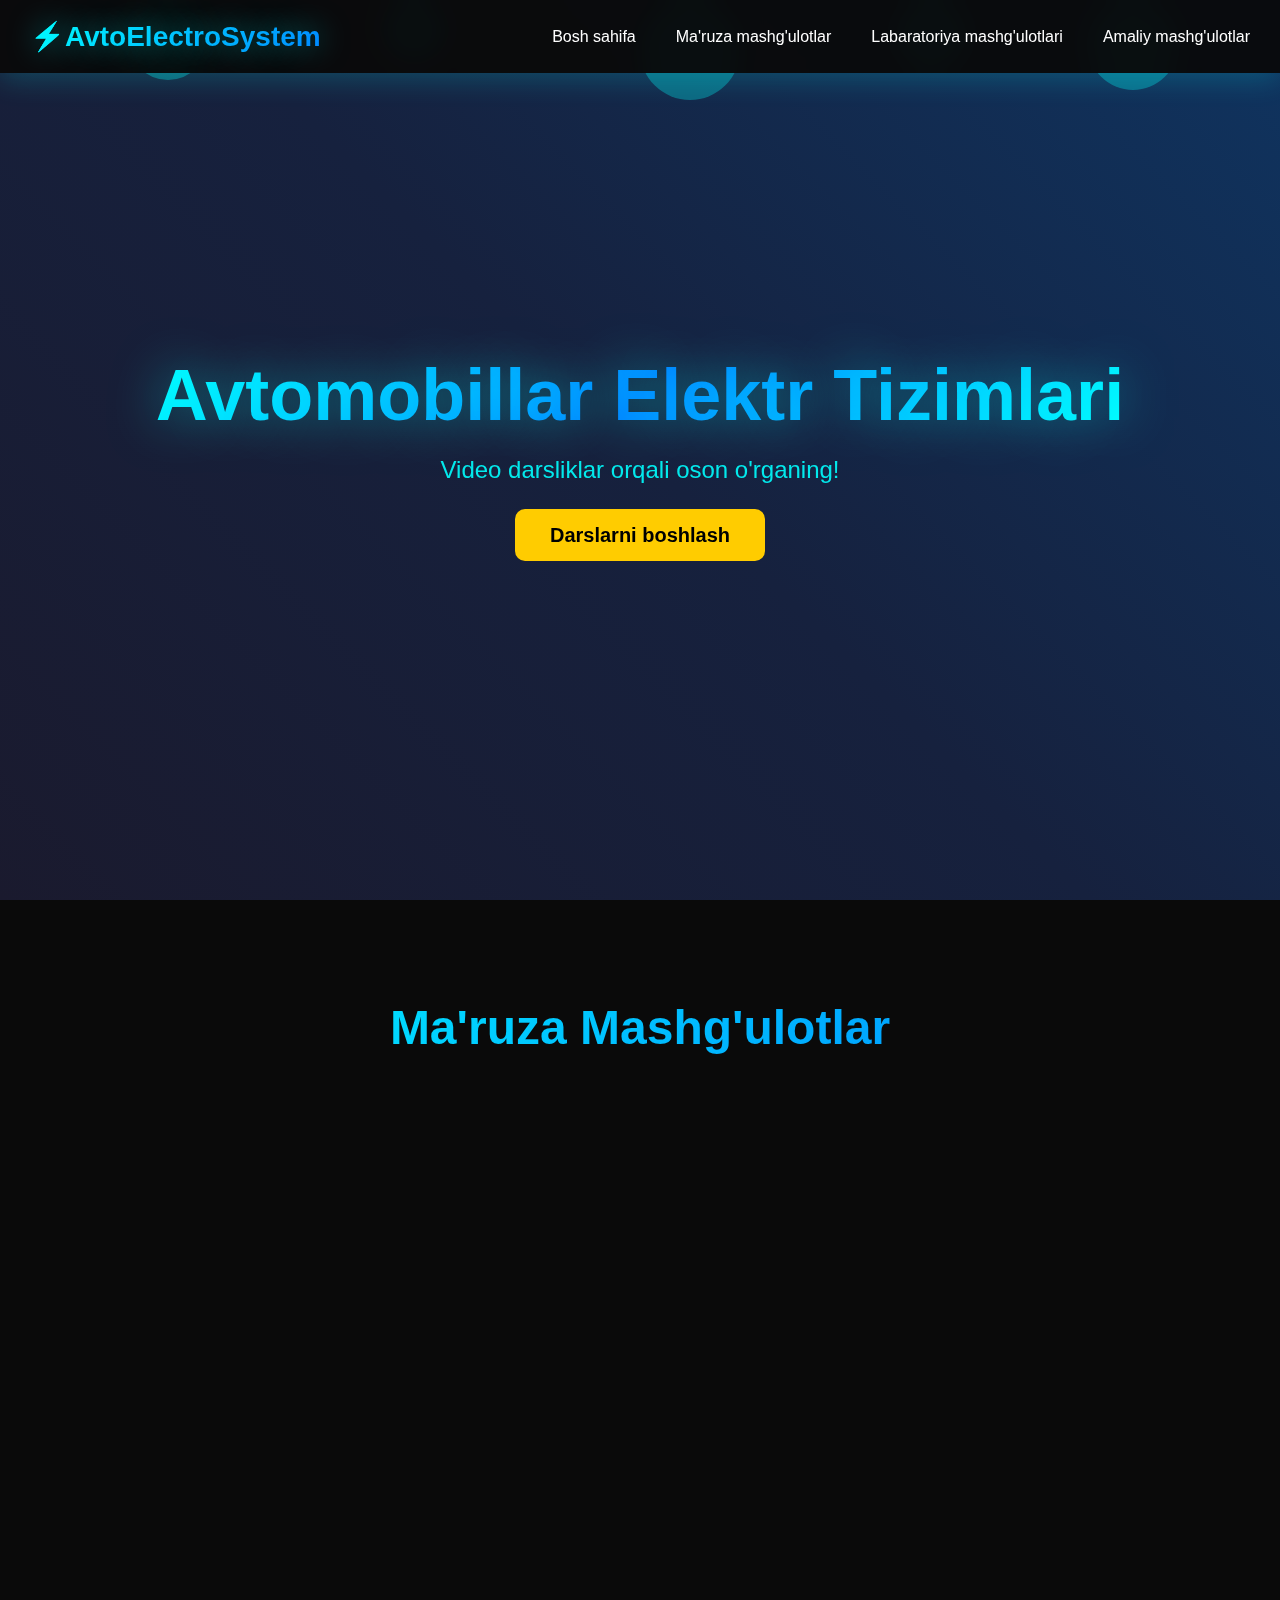
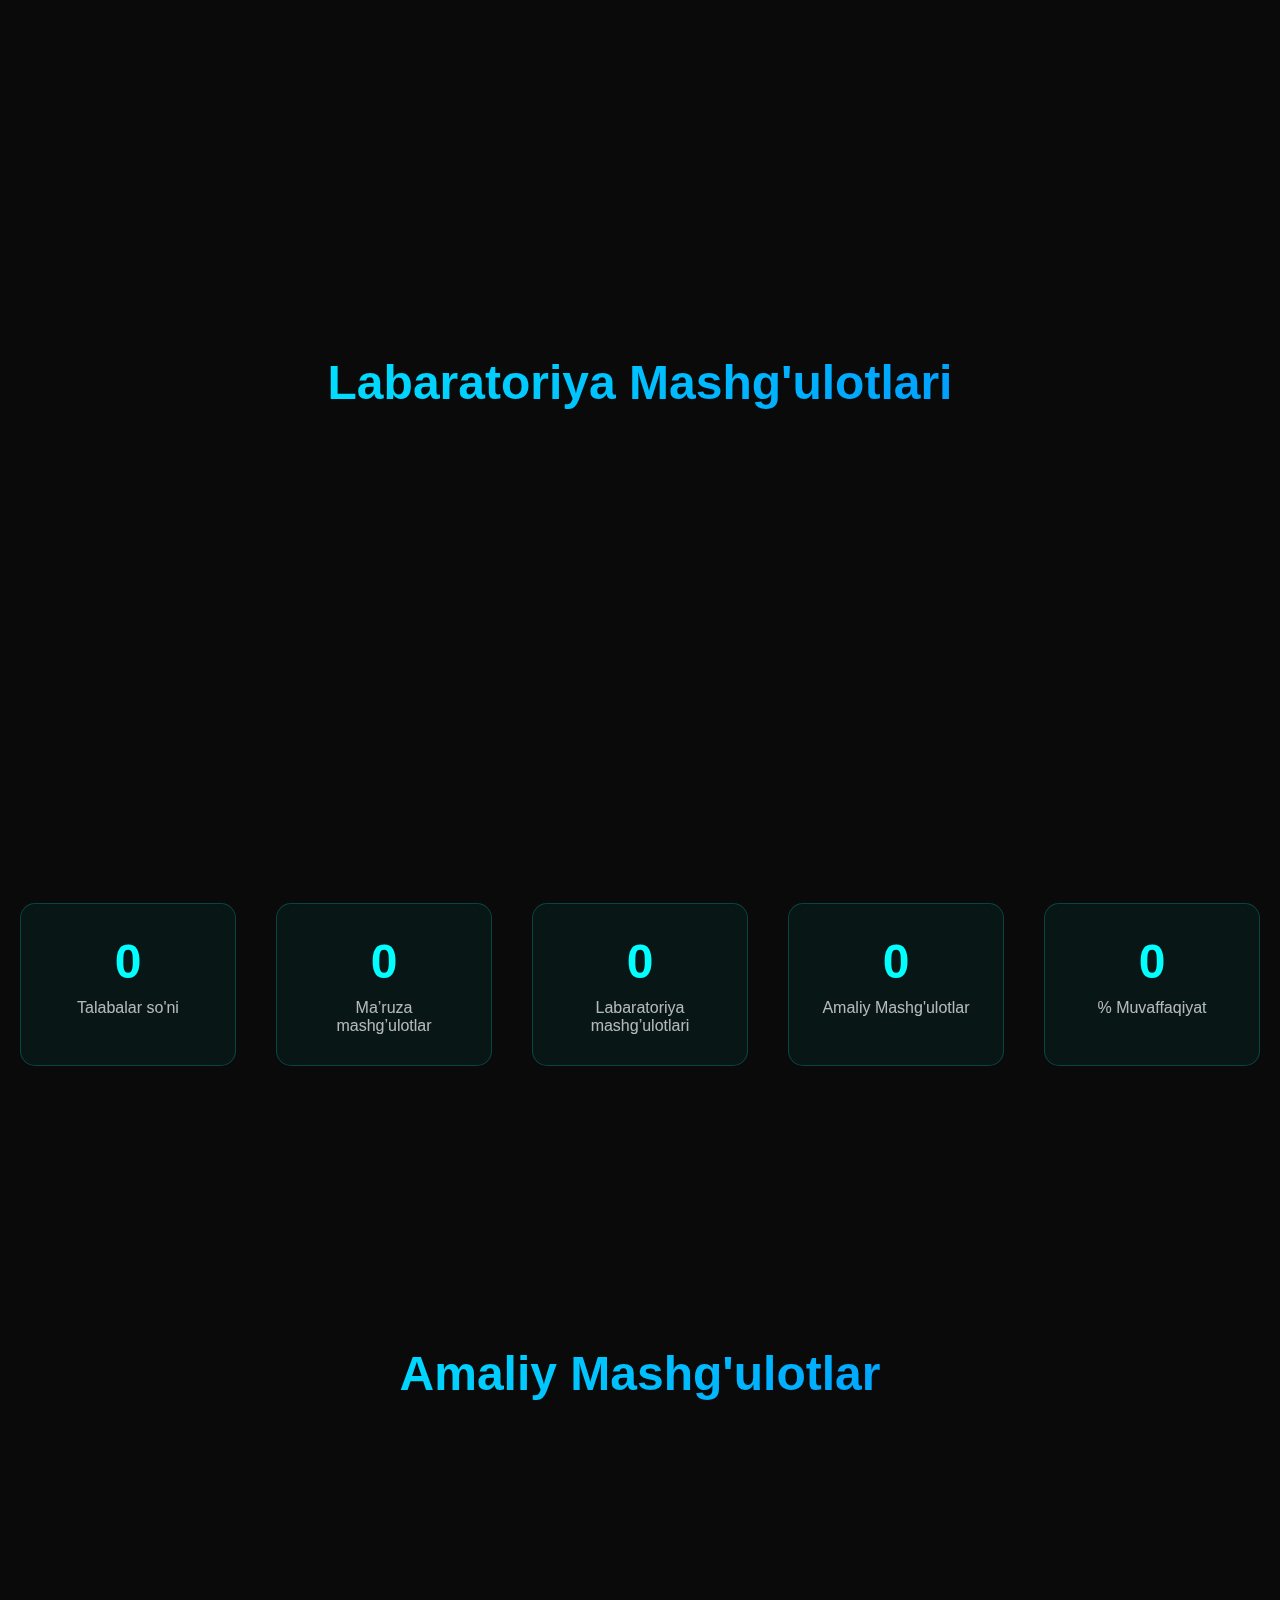
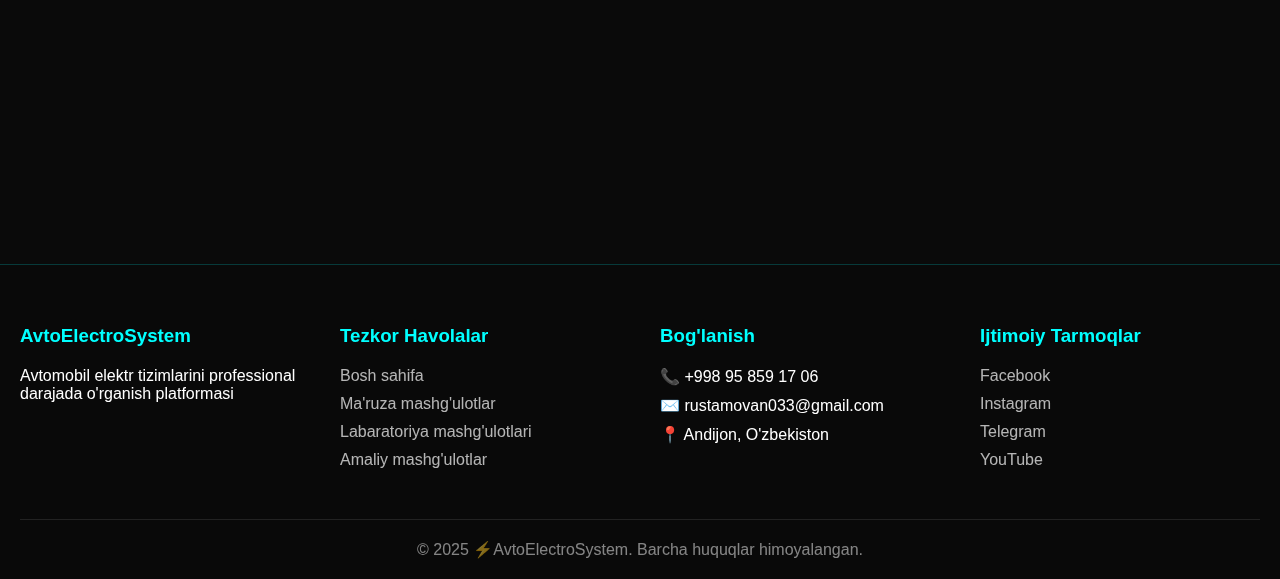
<file: index.html>
<!DOCTYPE html>
<html lang="uz">
<head>
    <meta charset="UTF-8">
    <meta name="viewport" content="width=device-width, initial-scale=1.0">
    <title>Avtomobillar Elektr Tizimlari</title>
    <link rel="stylesheet" href="style.css">
    <link rel="icon" href="data:image/svg+xml,
<svg xmlns='http://www.w3.org/2000/svg' viewBox='0 0 100 100'>
<text y='.9em' font-size='90'>⚡</text>
</svg>">

</head>
<body>
    <!-- Animated Background -->
    <div class="animated-bg">
        <div class="particle"></div>
        <div class="particle"></div>
        <div class="particle"></div>
        <div class="particle"></div>
        <div class="particle"></div>
    </div>

    <!-- Navigation -->
    <nav>
        <div class="nav-container">
            <div class="logo">⚡AvtoElectroSystem</div>
            <ul class="nav-links">
                <li><a href="index.html">Bosh sahifa</a></li>
                <li><a href="maruza.html">Ma'ruza mashg'ulotlar</a></li>
                <li><a href="lab.html">Labaratoriya mashg'ulotlari</a></li>
                <li><a href="practice.html">Amaliy mashg'ulotlar</a></li>
            </ul>
        </div>
    </nav>

    <!-- Hero Section -->
    <section id="home" class="hero">
        <div class="hero-content">
            <h1>Avtomobillar Elektr Tizimlari</h1>
            <p>Video darsliklar orqali oson o'rganing!</p>
            <a href="maruza.html" class="go-btn">Darslarni boshlash</a>
        </div>
    </section>

    <!-- Main Courses -->
    <section id="courses" class="section">
        <h2 class="section-title">Ma'ruza Mashg'ulotlar</h2>
        <div class="cards-grid">
            <div class="card">
                <div class="card-icon">🔋</div>
                <h3>Akkumulyator Tizimlari</h3>
                <p>Akkumulyatorlar, zaryadlash tizimlari va ularning ishlash printsiplari haqida batafsil ma'lumot</p>
            </div>
            <div class="card">
                <div class="card-icon">💡</div>
                <h3>Yoritish Tizimlari</h3>
                <p>Far, stop-signal, povоrot signallari va boshqa yoritish elementlarining tuzilishi</p>
            </div>
            <div class="card">
                <div class="card-icon">🔌</div>
                <h3>Generator Tizimlari</h3>
                <p>Generator, relyator-regulyator va elektr energiya ishlab chiqarish jarayonlari</p>
            </div>
            <div class="card">
                <div class="card-icon">⚡</div>
                <h3>Yoqish Tizimlari</h3>
                <p>Benzinli va dizel dvigatellarning yoqish tizimlari, svechalar va kаtushkalar</p>
            </div>
            <div class="card">
                <div class="card-icon">🎛️</div>
                <h3>Boshqaruv Blоklari</h3>
                <p>Elektron boshqaruv blоklari (ECU), sensorlar va aktuatorlar</p>
            </div>
            <div class="card">
                <div class="card-icon">🔧</div>
                <h3>Diagnostika</h3>
                <p>Elektr tizimlarini diagnostika qilish usullari va asbоblar</p>
            </div>
        </div>
    </section>

    <!-- Lab Section -->
    <section id="lab" class="section">
        <h2 class="section-title">Labaratoriya Mashg'ulotlari</h2>
        <div class="features">
            <div class="feature">
                <h4>🔬 Amaliy Tajribalar</h4>
                <p>Haqiqiy uskunalar bilan ishlash tajribasi</p>
            </div>
            <div class="feature">
                <h4>📊 O'lchash Tizimlari</h4>
                <p>Multimetr, оstsillоskоp va boshqa asbоblar</p>
            </div>
            <div class="feature">
                <h4>🔍 Nоsоzliklarni Aniqlash</h4>
                <p>Elektr tizimlaridagi muammоlarni tоpish</p>
            </div>
            <div class="feature">
                <h4>⚙️ Ta'mirlash</h4>
                <p>Buzilgan qismlarni almashtirish va ta'mirlash</p>
            </div>
        </div>
    </section>

    <!-- Stats -->
    <div class="section">
        <div class="stats">
            <div class="stat">
                <div class="stat-number" data-target="1000">0</div>
                <div class="stat-label">Talabalar so'ni</div>
            </div>
            <div class="stat">
                <div class="stat-number" data-target="15">0</div>
                <div class="stat-label">Ma’ruza mashg’ulotlar</div>
            </div>
            <div class="stat">
                <div class="stat-number" data-target="15">0</div>
                <div class="stat-label">Labaratoriya mashg’ulotlari</div>
            </div>
            <div class="stat">
                <div class="stat-number" data-target="15">0</div>
                <div class="stat-label">Amaliy Mashg'ulotlar</div>
            </div>
            <div class="stat">
                <div class="stat-number" data-target="85">0</div>
                <div class="stat-label">% Muvaffaqiyat</div>
            </div>
        </div>
    </div>

    <!-- Practice Section -->
    <section id="practice" class="section">
        <h2 class="section-title">Amaliy Mashg'ulotlar</h2>
        <div class="cards-grid">
            <div class="card">
                <div class="card-icon">🚗</div>
                <h3>Real Avtomobilda Ishlash</h3>
                <p>Turli markadagi avtomobillarda amaliy mashg'ulotlar</p>
            </div>
            <div class="card">
                <div class="card-icon">🛠️</div>
                <h3>Professional Asboblar</h3>
                <p>Zamonaviy diagnostika va ta'mirlash uskunalari</p>
            </div>
            <div class="card">
                <div class="card-icon">👨‍🏫</div>
                <h3>Tajribali Ustozlar</h3>
                <p>15+ yillik tajribaga ega mutaxassislar</p>
            </div>
        </div>
    </section>

    <!-- Footer -->
    <footer>
        <div class="footer-content">
            <div class="footer-col">
                <h3>AvtoElectroSystem</h3>
                <p>Avtomobil elektr tizimlarini professional darajada o'rganish platformasi</p>
            </div>
            <div class="footer-col">
                <h3>Tezkor Havolalar</h3>
                <ul>
                    <li><a href="index.html">Bosh sahifa</a></li>
                    <li><a href="maruza.html">Ma'ruza mashg'ulotlar </a></li>
                    <li><a href="lab.html">Labaratoriya mashg'ulotlari</a></li>
                    <li><a href="practice.html">Amaliy mashg'ulotlar</a></li>
                </ul>
            </div>
            <div class="footer-col">
                <h3>Bog'lanish</h3>
                <ul>
                    <li>📞 +998 95 859 17 06</li>
                    <li>✉️ rustamovan033@gmail.com</li>
                    <li>📍 Andijon, O'zbekiston</li>
                </ul>
            </div>
            <div class="footer-col">
                <h3>Ijtimoiy Tarmoqlar</h3>
                <ul>
                    <li><a href="#">Facebook</a></li>
                    <li><a href="#">Instagram</a></li>
                    <li><a href="#">Telegram</a></li>
                    <li><a href="#">YouTube</a></li>
                </ul>
            </div>
        </div>
        <div class="footer-bottom">
            <p>&copy; 2025 ⚡AvtoElectroSystem. Barcha huquqlar himoyalangan.</p>
        </div>
    </footer>
    <script>
        
        // Smooth scroll
        function scrollToSection(id) {
            document.getElementById(id).scrollIntoView({ behavior: 'smooth' });
        }

        // Counter animation
        function animateCounter(el) {
            const target = parseInt(el.getAttribute('data-target'));
            const duration = 2000;
            const step = target / (duration / 16);
            let current = 0;
            
            const timer = setInterval(() => {
                current += step;
                if (current >= target) {
                    el.textContent = target;
                    clearInterval(timer);
                } else {
                    el.textContent = Math.floor(current);
                }
            }, 16);
        }

        // Intersection Observer
        const observer = new IntersectionObserver((entries) => {
            entries.forEach(entry => {
                if (entry.isIntersecting) {
                    const numbers = entry.target.querySelectorAll('.stat-number');
                    numbers.forEach(num => animateCounter(num));
                    observer.unobserve(entry.target);
                }
            });
        });

        const stats = document.querySelector('.stats');
        if (stats) observer.observe(stats);

        // Card animation on scroll
        const cards = document.querySelectorAll('.card, .feature');
        const cardObserver = new IntersectionObserver((entries) => {
            entries.forEach((entry, index) => {
                if (entry.isIntersecting) {
                    setTimeout(() => {
                        entry.target.style.opacity = '1';
                        entry.target.style.transform = 'translateY(0)';
                    }, index * 100);
                }
            });
        });

        cards.forEach(card => {
            card.style.opacity = '0';
            card.style.transform = 'translateY(30px)';
            card.style.transition = 'all 0.6s ease';
            cardObserver.observe(card);
        });

        // Add lightning effects
        setInterval(() => {
            const lightning = document.createElement('div');
            lightning.className = 'lightning';
            lightning.style.left = Math.random() * 100 + '%';
            document.querySelector('.animated-bg').appendChild(lightning);
            
            setTimeout(() => lightning.remove(), 3000);
        }, 2000);

        // Parallax effect
        window.addEventListener('scroll', () => {
            const scrolled = window.pageYOffset;
            const particles = document.querySelectorAll('.particle');
            particles.forEach((particle, index) => {
                const speed = (index + 1) * 0.5;
                particle.style.transform = `translateY(${scrolled * speed}px)`;
            });
        });
    </script>
</body>
</html>
</file>
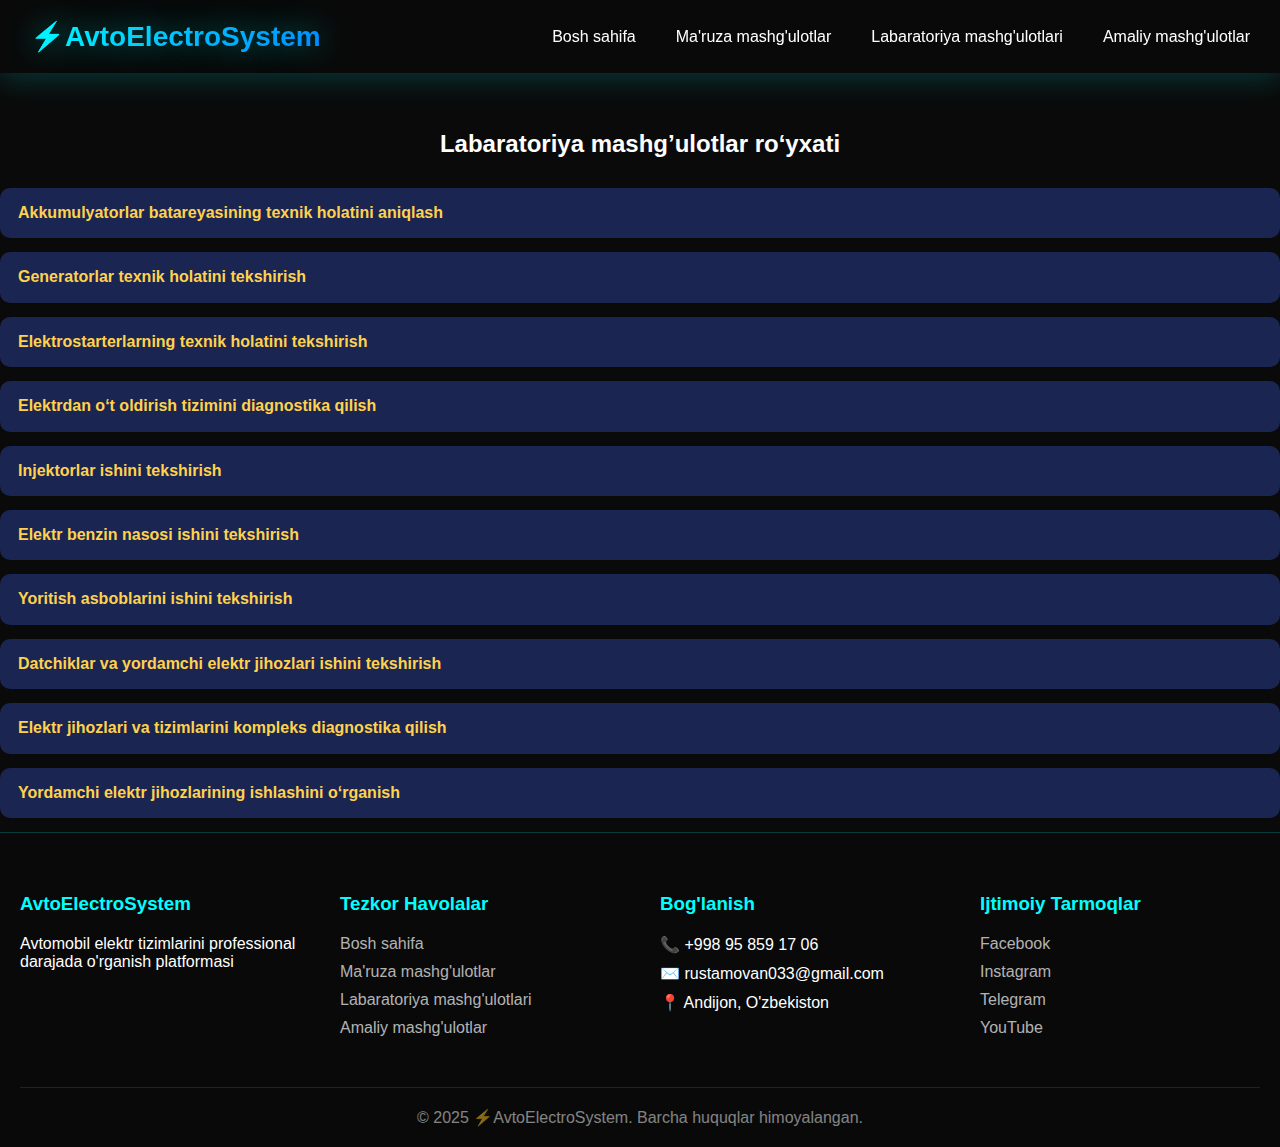
<file: lab.html>
<!DOCTYPE html>
<html lang="uz">
<head>
    <meta charset="UTF-8">
    <meta name="viewport" content="width=device-width, initial-scale=1.0">
    <title>Labaratoriya mashg’ulotlari</title>
    <link rel="stylesheet" href="style.css">
</head>
<body>
<nav>
        <div class="nav-container">
            <div class="logo">⚡AvtoElectroSystem</div>
            <ul class="nav-links">
                <li><a href="index.html">Bosh sahifa</a></li>
                <li><a href="maruza.html">Ma'ruza mashg'ulotlar</a></li>
                <li><a href="lab.html">Labaratoriya mashg'ulotlari</a></li>
                <li><a href="practice.html">Amaliy mashg'ulotlar</a></li>
            </ul>
        </div>
    </nav>
<section class="content">
    <h2>Labaratoriya mashg’ulotlar ro‘yxati</h2>
    <ul class="topic-list">
        <li>
            <a href="https://akkumulyator-batareyalar-lyof5yh.gamma.site/" target="_blank">
                Akkumulyatorlar batareyasining texnik holatini aniqlash
            </a>
        </li>
        <li>
            <a href="https://avtomobil-generatorlari-wy2861d.gamma.site/" target="_blank">
                Generatorlar texnik holatini tekshirish
            </a>
        </li>
        <li>
            <a href="https://avtomobil-generatorlari-wy2861d.gamma.site/elektrostarter-diagnostika" target="_blank">
                Elektrostarterlarning texnik holatini tekshirish
            </a>
        </li>
        <li>
            <a href="https://elektrdan-ot-oldirish-ti-4shzweb.gamma.site/" target="_blank">
                Elektrdan o‘t oldirish tizimini diagnostika qilish
            </a>
        </li>
        <li>
            <a href="https://injektorlar-tekshirish-18tbqq8.gamma.site/" target="_blank">
                Injektorlar ishini tekshirish
            </a>
        </li>
        <li>
            <a href="https://elektr-benzin-nasosi-bvghfn3.gamma.site/" target="_blank">
                Elektr benzin nasosi ishini tekshirish
            </a>
        </li>
        <li>
            <a href="https://datchiklar-laboratoriyas-cg5p5bd.gamma.site/" target="_blank">
                Yoritish asboblarini ishini tekshirish
            </a>
        </li>
        <li>
            <a href="https://datchiklar-laboratoriyas-cg5p5bd.gamma.site/" target="_blank">
                Datchiklar va yordamchi elektr jihozlari ishini tekshirish
            </a>
        </li>
        <li>
            <a href="https://avtomobil-diagnostika-7mdwt0f.gamma.site/" target="_blank">
                Elektr jihozlari va tizimlarini kompleks diagnostika qilish
            </a>
        </li>
        <li>
            <a href="https://avtomobil-yordamchi-elek-d706tqi.gamma.site/#kontakt" target="_blank">
                Yordamchi elektr jihozlarining ishlashini o‘rganish
            </a>
        </li>
    </ul>
</section>
<footer>
        <div class="footer-content">
            <div class="footer-col">
                <h3>AvtoElectroSystem</h3>
                <p>Avtomobil elektr tizimlarini professional darajada o'rganish platformasi</p>
            </div>
            <div class="footer-col">
                <h3>Tezkor Havolalar</h3>
                <ul>
                    <li><a href="index.html">Bosh sahifa</a></li>
                    <li><a href="">Ma'ruza mashg'ulotlar </a></li>
                    <li><a href="#lab">Labaratoriya mashg'ulotlari</a></li>
                    <li><a href="#practice">Amaliy mashg'ulotlar</a></li>
                </ul>
            </div>
            <div class="footer-col">
                <h3>Bog'lanish</h3>
                <ul>
                    <li>📞 +998 95 859 17 06</li>
                    <li>✉️ rustamovan033@gmail.com</li>
                    <li>📍 Andijon, O'zbekiston</li>
                </ul>
            </div>
            <div class="footer-col">
                <h3>Ijtimoiy Tarmoqlar</h3>
                <ul>
                    <li><a href="#">Facebook</a></li>
                    <li><a href="#">Instagram</a></li>
                    <li><a href="#">Telegram</a></li>
                    <li><a href="#">YouTube</a></li>
                </ul>
            </div>
        </div>
        <div class="footer-bottom">
            <p>&copy; 2025 ⚡AvtoElectroSystem. Barcha huquqlar himoyalangan.</p>
        </div>
    </footer>
</body>
</html>
</file>
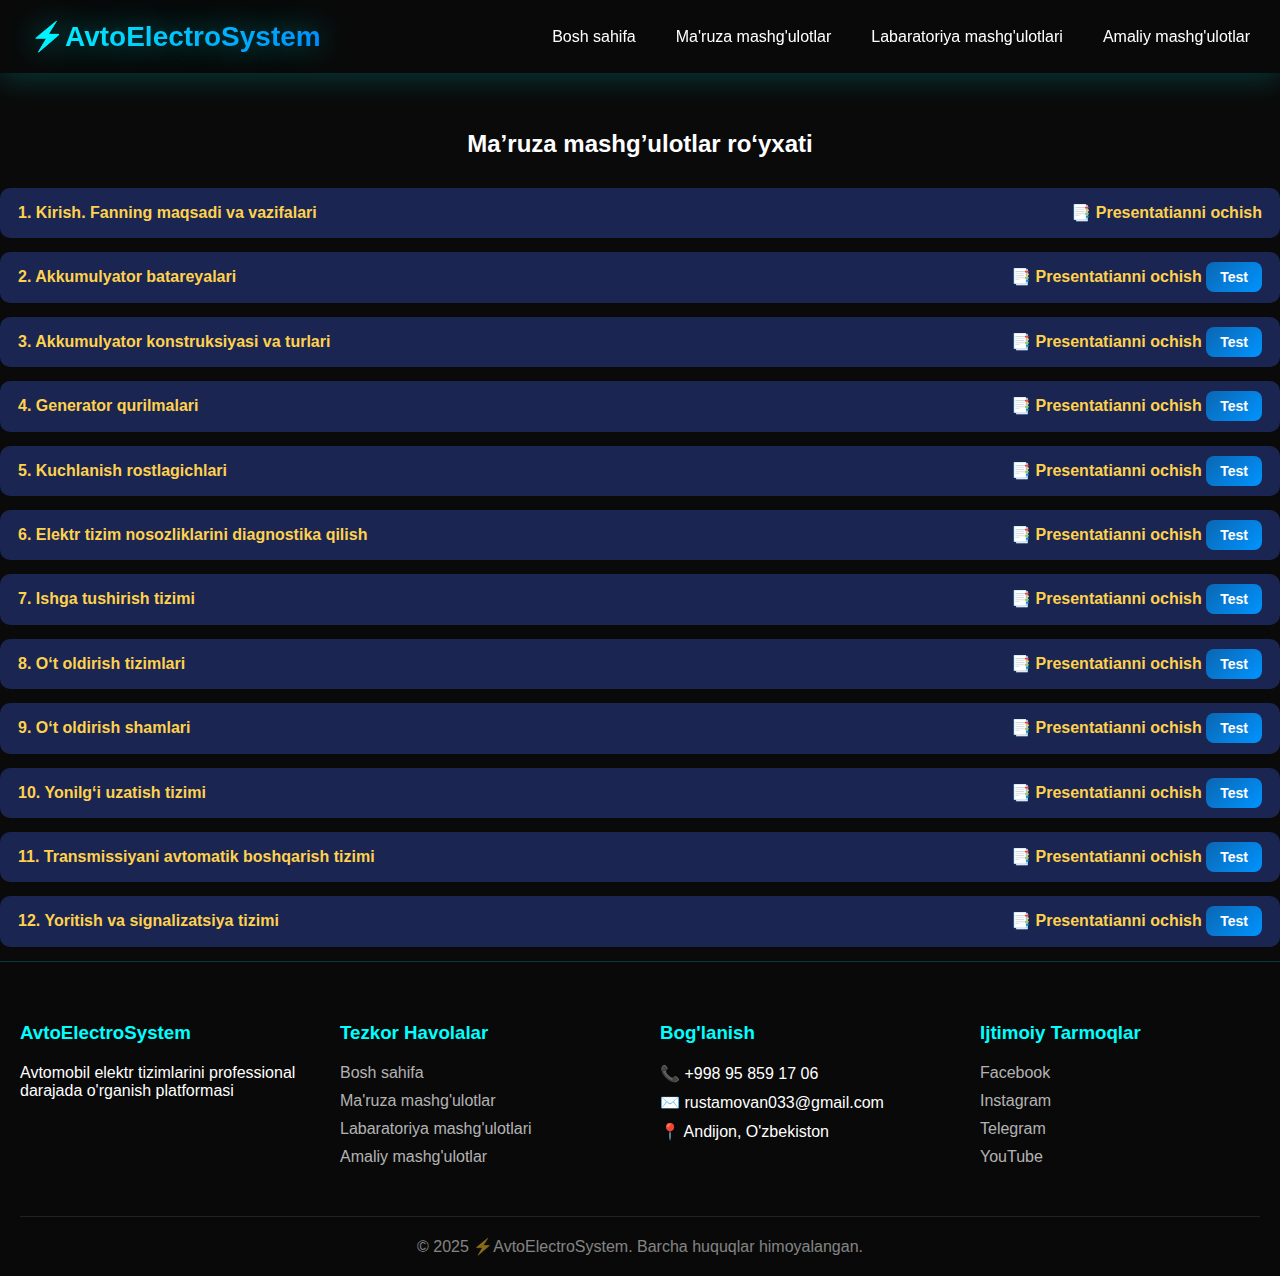
<file: maruza.html>
<!DOCTYPE html>
<html lang="en">
<head>
    <meta charset="UTF-8">
    <meta name="viewport" content="width=device-width, initial-scale=1.0">
    <title>Ma'ruza mashg'ulotlar</title>
    <link rel="stylesheet" href="style.css">
    <link rel="icon" href="data:image/svg+xml,
<svg xmlns='http://www.w3.org/2000/svg' viewBox='0 0 100 100'>
<text y='.9em' font-size='90'>⚡</text>
</svg>">
</head>
<body>
    <nav>
        <div class="nav-container">
            <div class="logo">⚡AvtoElectroSystem</div>
            <ul class="nav-links">
                <li><a href="index.html">Bosh sahifa</a></li>
                <li><a href="maruza.html">Ma'ruza mashg'ulotlar</a></li>
                <li><a href="lab.html">Labaratoriya mashg'ulotlari</a></li>
                <li><a href="practice.html">Amaliy mashg'ulotlar</a></li>
            </ul>
        </div>
    </nav>
    
    <section class="content">
    <h2>Ma’ruza mashg’ulotlar roʻyxati</h2>
    <ul class="topic-list">

    <li>
        <a href="https://www.youtube.com/watch?v=4KxkrELyOUQ" target="_blank">
            1. Kirish. Fanning maqsadi va vazifalari
        </a>
    <div class="presentation-link">
   <a href="presentations/1-Mavzu.pdf" target="_blank">📑 Presentatianni ochish</a>
    </li>

    <li>
        <a href="https://www.youtube.com/watch?v=VnPRX5zQWLw" target="_blank">
            2. Akkumulyator batareyalari
        </a>
        <div class="presentation-link">
   <a href="presentations/2-Mavzu.pdf" target="_blank">📑 Presentatianni ochish</a>
        <a class="test-btn" href="test.html?test=batareyalari_1">Test</a>
    </li>

    <li>
        <a href="https://www.youtube.com/watch?v=SPeEDP6rzu8" target="_blank">
            3. Akkumulyator konstruksiyasi va turlari
        </a>
        <div class="presentation-link">
   <a href="presentations/3-Mavzu.pdf" target="_blank">📑 Presentatianni ochish</a>
        <a class="test-btn" href="test.html?test=konstruksiyasi_1">Test</a>
    </li>

    <li>
        <a href="https://www.youtube.com/watch?v=jdSKlg80DjU" target="_blank">
            4. Generator qurilmalari
        </a>
        <div class="presentation-link">
   <a href="presentations/4- Mavzu.pdf" target="_blank">📑 Presentatianni ochish</a>
        <a class="test-btn" href="test.html?test=generator_qurilmalari_1">Test</a>
    </li>

    <li>
        <a href="https://www.youtube.com/watch?v=UxXuKOQTASE" target="_blank">
            5. Kuchlanish rostlagichlari
        </a>
        <div class="presentation-link">
   <a href="presentations/5-Mavzu.pdf" target="_blank">📑 Presentatianni ochish</a>
        <a class="test-btn" href="test.html?test=kuchlanish_rostlagichlari_1">Test</a>
    </li>

    <li>
        <a href="https://www.youtube.com/watch?v=kQfdq3TNWYo" target="_blank">
            6. Elektr tizim nosozliklarini diagnostika qilish
        </a>
        <div class="presentation-link">
   <a href="presentations/6-Mavzu.pdf" target="_blank">📑 Presentatianni ochish</a>
        <a class="test-btn" href="test.html?test=diagnostika_1">Test</a>
    </li>

    <li>
        <a href="https://www.youtube.com/watch?v=POW5xWIT2Ds" target="_blank">
            7. Ishga tushirish tizimi
        </a>
        <div class="presentation-link">
   <a href="presentations/7-Mavzu.pdf" target="_blank">📑 Presentatianni ochish</a>
        <a class="test-btn" href="test.html?test=startor_akkum_1">Test</a>
    </li>

    <li>
        <a href="https://youtu.be/TqQE0xkCJ8c?si=6ArRERj9KzHX5Kqq" target="_blank">
            8. O‘t oldirish tizimlari
        </a>
        <div class="presentation-link">
   <a href="presentations/8-Mavzu.pdf" target="_blank">📑 Presentatianni ochish</a>
        <a class="test-btn" href="test.html?test=ot_oldirish_1">Test</a>
    </li>

    <li>
        <a href="https://www.youtube.com/watch?v=5hAMqsZkTTQ" target="_blank">
            9. O‘t oldirish shamlari
        </a>
        <div class="presentation-link">
   <a href="presentations/9-Mavzu.pdf" target="_blank">📑 Presentatianni ochish</a>
        <a class="test-btn" href="test.html?test=ot_oldirish_shamlari_1">Test</a>
    </li>

    <li>
        <a href="https://www.youtube.com/watch?v=PSxTy05gym8" target="_blank">
            10. Yonilg‘i uzatish tizimi
        </a>
        <div class="presentation-link">
   <a href="presentations/10-Mavzu.pdf" target="_blank">📑 Presentatianni ochish</a>
        <a class="test-btn" href="test.html?test=ot_oldirish_tizimi_2">Test</a>
    </li>

    <li>
        <a href="https://www.youtube.com/watch?v=Y1zbE21Pzl0" target="_blank">
            11. Transmissiyani avtomatik boshqarish tizimi
        </a>
        <div class="presentation-link">
   <a href="presentations/11-Mavzu.pdf" target="_blank">📑 Presentatianni ochish</a>
        <a class="test-btn" href="test.html?test=avto_elektr_diagnostika_1">Test</a>
    </li>

    <li>
        <a href="https://www.youtube.com/watch?v=k3ckC8FCwsU" target="_blank">
            12. Yoritish va signalizatsiya tizimi
        </a>
        <div class="presentation-link">
   <a href="presentations/12-Mavzu.pdf" target="_blank">📑 Presentatianni ochish</a>
        <a class="test-btn" href="test.html?test=starter_tizimi_1">Test</a>
    </li>

</ul>
</section>

<footer>
        <div class="footer-content">
            <div class="footer-col">
                <h3>AvtoElectroSystem</h3>
                <p>Avtomobil elektr tizimlarini professional darajada o'rganish platformasi</p>
            </div>
            <div class="footer-col">
                <h3>Tezkor Havolalar</h3>
                <ul>
                    <li><a href="index.html">Bosh sahifa</a></li>
                    <li><a href="">Ma'ruza mashg'ulotlar </a></li>
                    <li><a href="#lab">Labaratoriya mashg'ulotlari</a></li>
                    <li><a href="#practice">Amaliy mashg'ulotlar</a></li>
                </ul>
            </div>
            <div class="footer-col">
                <h3>Bog'lanish</h3>
                <ul>
                    <li>📞 +998 95 859 17 06</li>
                    <li>✉️ rustamovan033@gmail.com</li>
                    <li>📍 Andijon, O'zbekiston</li>
                </ul>
            </div>
            <div class="footer-col">
                <h3>Ijtimoiy Tarmoqlar</h3>
                <ul>
                    <li><a href="#">Facebook</a></li>
                    <li><a href="#">Instagram</a></li>
                    <li><a href="#">Telegram</a></li>
                    <li><a href="#">YouTube</a></li>
                </ul>
            </div>
        </div>
        <div class="footer-bottom">
            <p>&copy; 2025 ⚡AvtoElectroSystem. Barcha huquqlar himoyalangan.</p>
        </div>
    </footer>
</body>

</html>
</file>
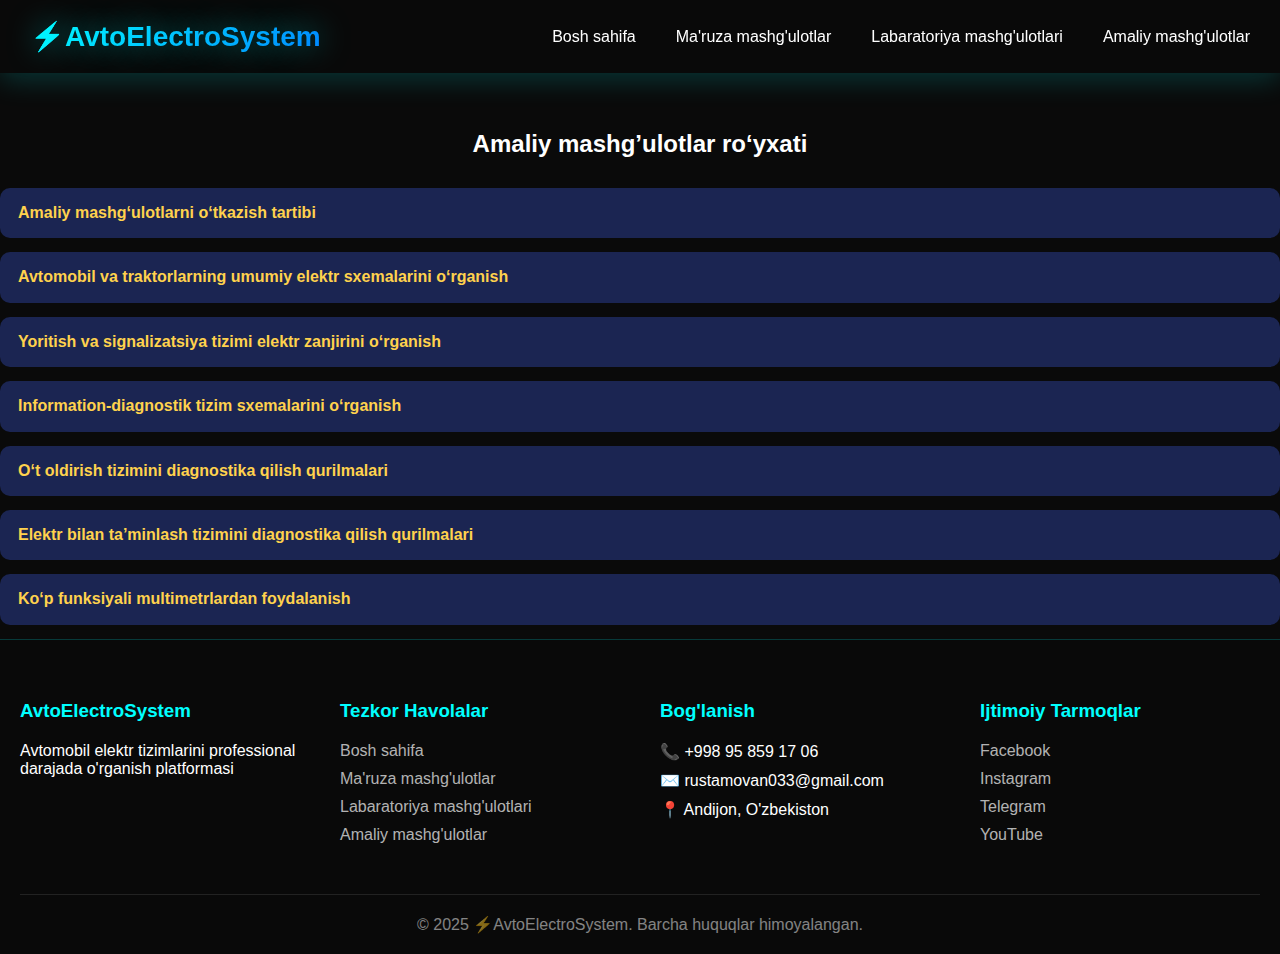
<file: practice.html>
<!DOCTYPE html>
<html lang="uz">
<head>
    <meta charset="UTF-8">
    <meta name="viewport" content="width=device-width, initial-scale=1.0">
    <title>Amaliy mashg’ulotlar</title>
    <link rel="stylesheet" href="style.css">
    <link rel="icon" href="data:image/svg+xml,
<svg xmlns='http://www.w3.org/2000/svg' viewBox='0 0 100 100'>
<text y='.9em' font-size='90'>⚡</text>
</svg>">
</head>
<body>
<nav>
        <div class="nav-container">
            <div class="logo">⚡AvtoElectroSystem</div>
            <ul class="nav-links">
                <li><a href="index.html">Bosh sahifa</a></li>
                <li><a href="maruza.html">Ma'ruza mashg'ulotlar</a></li>
                <li><a href="lab.html">Labaratoriya mashg'ulotlari</a></li>
                <li><a href="practice.html">Amaliy mashg'ulotlar</a></li>
            </ul>
        </div>
    </nav>
<section class="content">
    <h2>Amaliy mashg’ulotlar ro‘yxati</h2>
    <ul class="topic-list">
        <li>
            <a href="https://avtomobillar-fanida-amal-ttfe0uj.gamma.site/" target="_blank">
                Amaliy mashg‘ulotlarni o‘tkazish tartibi
            </a>
        </li>
        <li>
            <a href="https://gamma.app/docs/1-amaliy-mashgulot-pxox7i5mj0s1asg?mode=doc" target="_blank">
                Avtomobil va traktorlarning umumiy elektr sxemalarini o‘rganish
            </a>
        </li>
        <li>
            <a href="https://avtomobillar-yoruglik-si-9g2834p.gamma.site/" target="_blank">
                Yoritish va signalizatsiya tizimi elektr zanjirini o‘rganish
            </a>
        </li>
        <li>
            <a href="https://avtomobillar-diagnostik--qiwva9k.gamma.site/#" target="_blank">
                Information-diagnostik tizim sxemalarini o‘rganish
            </a>
        </li>
        <li>
            <a href="https://avtomobil-tizimlari-50xk8yp.gamma.site/" target="_blank">
                O‘t oldirish tizimini diagnostika qilish qurilmalari
            </a>
        </li>
        <li>
            <a href="https://avtomobil-elektr-5lwpalj.gamma.site/" target="_blank">
                Elektr bilan ta’minlash tizimini diagnostika qilish qurilmalari
            </a>
        </li>
        <li>
            <a href="https://kop-funksiyali-multimetr-kgl29qr.gamma.site/" target="_blank">
                Ko‘p funksiyali multimetrlardan foydalanish
            </a>
        </li>
    </ul>
</section>
<footer>
        <div class="footer-content">
            <div class="footer-col">
                <h3>AvtoElectroSystem</h3>
                <p>Avtomobil elektr tizimlarini professional darajada o'rganish platformasi</p>
            </div>
            <div class="footer-col">
                <h3>Tezkor Havolalar</h3>
                <ul>
                    <li><a href="index.html">Bosh sahifa</a></li>
                    <li><a href="">Ma'ruza mashg'ulotlar </a></li>
                    <li><a href="#lab">Labaratoriya mashg'ulotlari</a></li>
                    <li><a href="#practice">Amaliy mashg'ulotlar</a></li>
                </ul>
            </div>
            <div class="footer-col">
                <h3>Bog'lanish</h3>
                <ul>
                    <li>📞 +998 95 859 17 06</li>
                    <li>✉️ rustamovan033@gmail.com</li>
                    <li>📍 Andijon, O'zbekiston</li>
                </ul>
            </div>
            <div class="footer-col">
                <h3>Ijtimoiy Tarmoqlar</h3>
                <ul>
                    <li><a href="#">Facebook</a></li>
                    <li><a href="#">Instagram</a></li>
                    <li><a href="#">Telegram</a></li>
                    <li><a href="#">YouTube</a></li>
                </ul>
            </div>
        </div>
        <div class="footer-bottom">
            <p>&copy; 2025 ⚡AvtoElectroSystem. Barcha huquqlar himoyalangan.</p>
        </div>
    </footer>
</body>
</html>
</file>
<file: style.css>
* {
            margin: 0;
            padding: 0;
            box-sizing: border-box;
        }
        .content {
    padding-top: 130px; /* adjust if needed */
    text-align: center;
}


        body {
            font-family: 'Segoe UI', Tahoma, Geneva, Verdana, sans-serif;
            overflow-x: hidden;
            background: #0a0a0a;
            color: #fff;
        }

        /* Animated Background */
        .animated-bg {
            position: fixed;
            top: 0;
            left: 0;
            width: 100%;
            height: 100%;
            z-index: -1;
            background: linear-gradient(45deg, #1a1a2e, #16213e, #0f3460);
            overflow: hidden;
        }

        .particle {
            position: absolute;
            border-radius: 50%;
            background: rgba(0, 255, 255, 0.3);
            animation: float 15s infinite ease-in-out;
        }

        .particle:nth-child(1) { width: 80px; height: 80px; left: 10%; animation-delay: 0s; }
        .particle:nth-child(2) { width: 60px; height: 60px; left: 30%; animation-delay: 2s; }
        .particle:nth-child(3) { width: 100px; height: 100px; left: 50%; animation-delay: 4s; }
        .particle:nth-child(4) { width: 70px; height: 70px; left: 70%; animation-delay: 6s; }
        .particle:nth-child(5) { width: 90px; height: 90px; left: 85%; animation-delay: 8s; }

        @keyframes float {
            0%, 100% {
                transform: translateY(0) rotate(0deg);
                opacity: 0.3;
            }
            50% {
                transform: translateY(-100vh) rotate(360deg);
                opacity: 0.8;
            }
        }

        /* Lightning effect */
        .lightning {
            position: absolute;
            width: 2px;
            height: 100px;
            background: linear-gradient(to bottom, transparent, #00ffff, transparent);
            animation: lightning 3s infinite;
            opacity: 0;
        }

        @keyframes lightning {
            0%, 100% { opacity: 0; }
            50% { opacity: 1; transform: translateY(100vh); }
        }

        /* Navigation */
        nav {
            position: fixed;
            top: 0;
            width: 100%;
            background: rgba(10, 10, 10, 0.95);
            backdrop-filter: blur(10px);
            padding: 20px 0;
            z-index: 1000;
            box-shadow: 0 5px 30px rgba(0, 255, 255, 0.2);
        }
        .go-btn {
    background: #ffcc00;
    color: black;
    font-weight: 700;
    font-size: 20px;
    padding: 15px 35px;
    border-radius: 10px;
    text-decoration: none;
}
        .nav-container {
            max-width: 1400px;
            margin: 0 auto;
            padding: 0 30px;
            display: flex;
            justify-content: space-between;
            align-items: center;
        }

        .logo {
            font-size: 28px;
            font-weight: 700;
            background: linear-gradient(135deg, #00ffff, #0080ff);
            -webkit-background-clip: text;
            -webkit-text-fill-color: transparent;
            text-shadow: 0 0 30px rgba(0, 255, 255, 0.5);
        }

        .nav-links {
            display: flex;
            list-style: none;
            gap: 40px;
        }

        .nav-links a {
            color: #fff;
            text-decoration: none;
            font-weight: 500;
            position: relative;
            transition: all 0.3s ease;
        }

        .nav-links a:hover {
            color: #00ffff;
            text-shadow: 0 0 10px rgba(0, 255, 255, 0.8);
        }

        .nav-links a::after {
            content: '';
            position: absolute;
            bottom: -5px;
            left: 0;
            width: 0;
            height: 2px;
            background: linear-gradient(90deg, #00ffff, #0080ff);
            transition: width 0.3s ease;
        }

        .nav-links a:hover::after {
            width: 100%;
        }

        /* Hero Section */
        .hero {
            min-height: 100vh;
            display: flex;
            align-items: center;
            justify-content: center;
            text-align: center;
            padding: 100px 20px;
            position: relative;
        }

        .hero-content {
            z-index: 2;
            animation: fadeInUp 1s ease;
        }

        .hero h1 {
            font-size: 72px;
            font-weight: 800;
            background: linear-gradient(135deg, #00ffff, #0080ff, #00ffff);
            -webkit-background-clip: text;
            -webkit-text-fill-color: transparent;
            margin-bottom: 20px;
            text-shadow: 0 0 50px rgba(0, 255, 255, 0.5);
            animation: glow 2s ease-in-out infinite;
        }

        @keyframes glow {
            0%, 100% { filter: drop-shadow(0 0 20px rgba(0, 255, 255, 0.5)); }
            50% { filter: drop-shadow(0 0 40px rgba(0, 255, 255, 0.8)); }
        }

        .hero p {
            font-size: 24px;
            margin-bottom: 40px;
            color: #00ffff;
            opacity: 0.9;
        }

        .cta-button {
            padding: 18px 50px;
            font-size: 18px;
            font-weight: 600;
            background: linear-gradient(135deg, #00ffff, #0080ff);
            color: #000;
            border: none;
            border-radius: 50px;
            cursor: pointer;
            transition: all 0.3s ease;
            box-shadow: 0 10px 30px rgba(0, 255, 255, 0.4);
            position: relative;
            overflow: hidden;
        }

        .cta-button::before {
            content: '';
            position: absolute;
            top: 50%;
            left: 50%;
            width: 0;
            height: 0;
            border-radius: 50%;
            background: rgba(255, 255, 255, 0.3);
            transform: translate(-50%, -50%);
            transition: width 0.6s, height 0.6s;
        }

        .cta-button:hover::before {
            width: 300px;
            height: 300px;
        }

        .cta-button:hover {
            transform: translateY(-5px);
            box-shadow: 0 15px 50px rgba(0, 255, 255, 0.6);
        }

        /* Sections */
        .section {
            padding: 100px 20px;
            max-width: 1400px;
            margin: 0 auto;
        }

        .section-title {
            font-size: 48px;
            text-align: center;
            margin-bottom: 60px;
            background: linear-gradient(135deg, #00ffff, #0080ff);
            -webkit-background-clip: text;
            -webkit-text-fill-color: transparent;
        }

        /* Cards Grid */
        .cards-grid {
            display: grid;
            grid-template-columns: repeat(auto-fit, minmax(300px, 1fr));
            gap: 40px;
            margin-top: 60px;
        }

        .card {
            background: rgba(255, 255, 255, 0.05);
            backdrop-filter: blur(10px);
            border: 1px solid rgba(0, 255, 255, 0.2);
            border-radius: 20px;
            padding: 40px;
            transition: all 0.4s ease;
            position: relative;
            overflow: hidden;
        }

        .card::before {
            content: '';
            position: absolute;
            top: -50%;
            left: -50%;
            width: 200%;
            height: 200%;
            background: linear-gradient(45deg, transparent, rgba(0, 255, 255, 0.1), transparent);
            transform: rotate(45deg);
            transition: all 0.6s ease;
        }

        .card:hover::before {
            left: 100%;
        }

        .card:hover {
            transform: translateY(-10px);
            border-color: rgba(0, 255, 255, 0.6);
            box-shadow: 0 20px 60px rgba(0, 255, 255, 0.3);
        }

        .card-icon {
            font-size: 60px;
            margin-bottom: 20px;
            filter: drop-shadow(0 0 10px rgba(0, 255, 255, 0.5));
        }

        .card h3 {
            font-size: 28px;
            margin-bottom: 15px;
            color: #00ffff;
        }

        .card p {
            color: rgba(255, 255, 255, 0.8);
            line-height: 1.6;
        }

        /* Features Section */
        .features {
            display: grid;
            grid-template-columns: repeat(auto-fit, minmax(250px, 1fr));
            gap: 30px;
            margin-top: 60px;
        }

        .feature {
            background: rgba(0, 255, 255, 0.05);
            padding: 30px;
            border-radius: 15px;
            border-left: 4px solid #00ffff;
            transition: all 0.3s ease;
        }

        .feature:hover {
            background: rgba(0, 255, 255, 0.1);
            transform: translateX(10px);
        }

        .feature h4 {
            color: #00ffff;
            font-size: 20px;
            margin-bottom: 10px;
        }

        /* Stats Section */
        .stats {
            display: grid;
            grid-template-columns: repeat(auto-fit, minmax(200px, 1fr));
            gap: 40px;
            text-align: center;
            margin: 80px 0;
        }

        .stat {
            padding: 30px;
            background: rgba(0, 255, 255, 0.05);
            border-radius: 15px;
            border: 1px solid rgba(0, 255, 255, 0.2);
        }

        .stat-number {
            font-size: 48px;
            font-weight: 700;
            color: #00ffff;
            margin-bottom: 10px;
        }

        .stat-label {
            color: rgba(255, 255, 255, 0.7);
        }

        /* Footer */
        footer {
            background: rgba(10, 10, 10, 0.95);
            padding: 60px 20px 20px;
            border-top: 1px solid rgba(0, 255, 255, 0.2);
        }

        .footer-content {
            max-width: 1400px;
            margin: 0 auto;
            display: grid;
            grid-template-columns: repeat(auto-fit, minmax(250px, 1fr));
            gap: 40px;
        }

        .footer-col h3 {
            color: #00ffff;
            margin-bottom: 20px;
        }

        .footer-col ul {
            list-style: none;
        }

        .footer-col ul li {
            margin-bottom: 10px;
        }

        .footer-col a {
            color: rgba(255, 255, 255, 0.7);
            text-decoration: none;
            transition: all 0.3s ease;
        }

        .footer-col a:hover {
            color: #00ffff;
            padding-left: 5px;
        }

        .footer-bottom {
            text-align: center;
            margin-top: 40px;
            padding-top: 20px;
            border-top: 1px solid rgba(255, 255, 255, 0.1);
            color: rgba(255, 255, 255, 0.5);
        }

        /* Animations */
        @keyframes fadeInUp {
            from {
                opacity: 0;
                transform: translateY(30px);
            }
            to {
                opacity: 1;
                transform: translateY(0);
            }
        }

        /* Responsive */
        @media (max-width: 768px) {
            .hero h1 {
                font-size: 42px;
            }
            
            .nav-links {
                gap: 20px;
                font-size: 14px;
            }
            
            .section-title {
                font-size: 32px;
            }
        }

        /* ===== TOPIC LIST ===== */

.topic-list {
    list-style: none;
    padding: 0;
    margin-top: 30px;
}

/* Row */
.topic-list li {
    display: flex;
    justify-content: space-between;
    align-items: center;

    background: #1b2552;
    padding: 14px 18px;
    margin-bottom: 14px;
    border-radius: 10px;

    transition: background 0.25s ease, transform 0.25s ease;
}

/* Hover row */
.topic-list li:hover {
    background: #24307a;
    transform: translateX(8px);
}

/* LEFT LINK — topic title (first <a>) */
.topic-list li a:first-child {
    color: #ffd24d;
    text-decoration: none;
    font-size: 16px;
    font-weight: 600;
    line-height: 1.4;

    max-width: 75%;
    white-space: normal;
}

.topic-list li a:first-child:hover {
    text-decoration: underline;
}

/* RIGHT BUTTON */
.test-btn {
    background: #0b66b2;
    color: #ffffff;
    padding: 7px 14px;
    border-radius: 6px;

    font-size: 14px;
    font-weight: 600;
    text-decoration: none;
    white-space: nowrap;

    transition: background 0.2s ease;
}

.test-btn:hover {
    background: #094f88;
}

/* MOBILE FIX */
@media (max-width: 768px) {
    .topic-list li {
        flex-direction: column;
        align-items: flex-start;
        gap: 10px;
    }

    .topic-list li a:first-child {
        max-width: 100%;
    }
}

.test-btn {
    background: linear-gradient(135deg, #0b66b2, #0094ff);
    color: white;
    padding: 7px 14px;
    border-radius: 8px;
    font-size: 14px;
    font-weight: 600;
    text-decoration: none;
    white-space: nowrap;
}

.test-btn:hover {
    opacity: 0.9;
}
</file>
